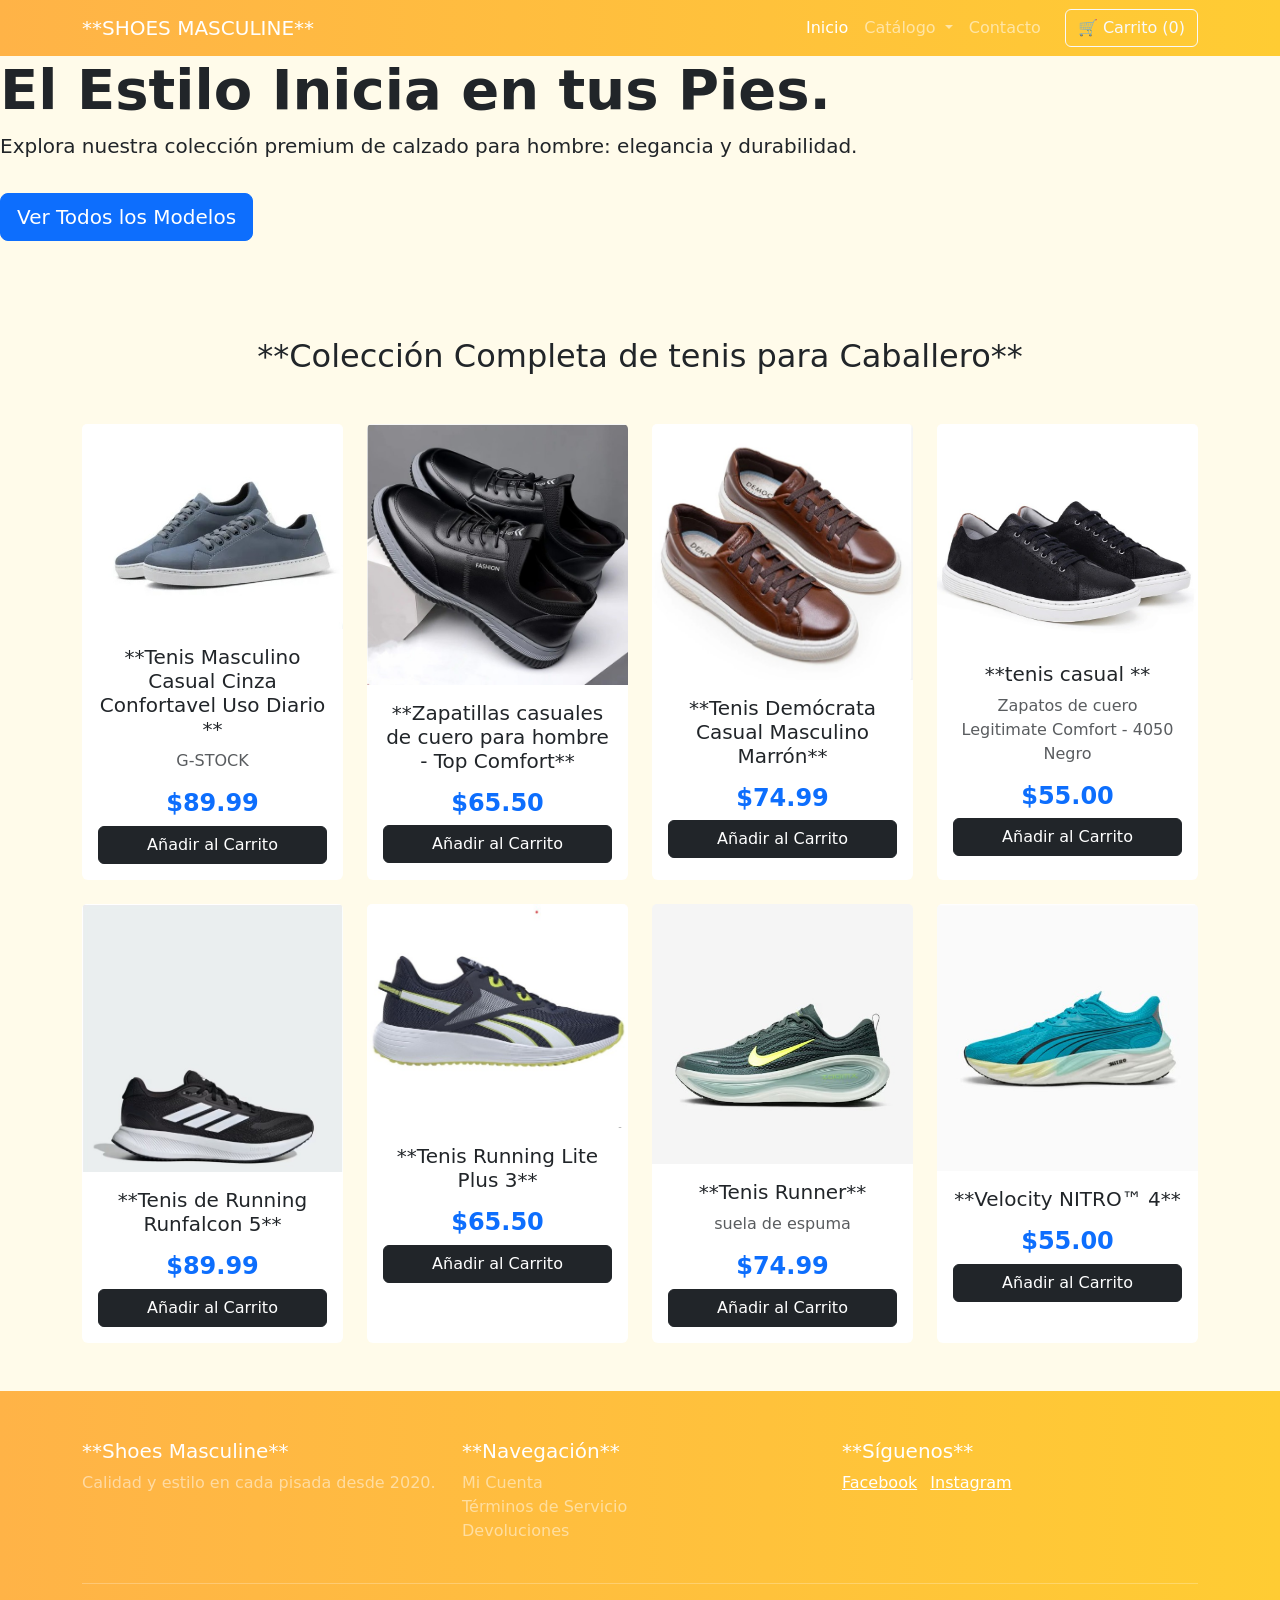
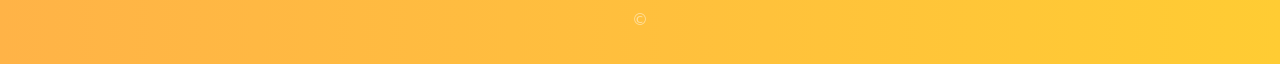
<file: coleccion de tenis.html>
<!DOCTYPE html>
<html lang="en">
<head>
    <meta charset="UTF-8">
    <meta name="viewport" content="width=device-width, initial-scale=1.0">
    <title>Document</title>
     <link href="https://cdn.jsdelivr.net/npm/bootstrap@5.3.3/dist/css/bootstrap.min.css" rel="stylesheet">
    <link rel="stylesheet" href="zapatos para hombre.css">
</head>
<body>
    
</body>
</html><header>
        <nav class="navbar navbar-expand-lg navbar-dark bg-dark sticky-top">
            <div class="container">
                <a class="navbar-brand" href="#">**SHOES MASCULINE**</a>
                <button class="navbar-toggler" type="button" data-bs-toggle="collapse" data-bs-target="#navbarNav" aria-controls="navbarNav" aria-expanded="false" aria-label="Toggle navigation">
                    <span class="navbar-toggler-icon"></span>
                </button>
                <div class="collapse navbar-collapse" id="navbarNav">
                    <ul class="navbar-nav ms-auto">
                        <div class="collapse navbar-collapse" id="navbarNav">
                    <ul class="navbar-nav me-auto mb-2 mb-lg-0">
                        <li class="nav-item"><a class="nav-link active" aria-current="page" href="#">Inicio</a></li>
                        <li class="nav-item dropdown">
                            <a class="nav-link dropdown-toggle" href="#" id="navbarDropdown" role="button" data-bs-toggle="dropdown" aria-expanded="false">
                                Catálogo
                            </a>
                            <ul class="dropdown-menu" aria-labelledby="navbarDropdown">
                                <li><a class="dropdown-item" href="zapatos para hombre.html">tenis</a></li>
                                <li><a class="dropdown-item" href=""></a></li>
                                 <li><a class="dropdown-item" href=""></a></li>
            
                            </ul>
                        </li>
                        <li class="nav-item"><a class="nav-link" href="contacto.html">Contacto</a></li>
                    </ul>
              

                    </ul>
                    <button class="btn btn-outline-light ms-3">🛒 Carrito (0)</button>
                </div>
            </div>
        </nav>
    </header>

    <section class="hero-section mb-5">
        <div class="hero-content">
            <h1 class="display-4 fw-bold">El Estilo Inicia en tus Pies.</h1>
            <p class="lead">Explora nuestra colección premium de calzado para hombre: elegancia y durabilidad.</p>
            <a href="#catalogo" class="btn btn-primary btn-lg mt-3">Ver Todos los Modelos</a>
        </div>
    </section>

    <main class="container py-5">
        <h2 class="text-center mb-5" id="catalogo">**Colección Completa de tenis para Caballero**</h2>

    

        <div class="row row-cols-1 row-cols-md-2 row-cols-lg-4 g-4">
            
            <div class="col">
                <div class="card product-card h-100">
                    <img src="imagenes/tenis casual 2.jpg" class="card-img-top" alt="Zapato Formal Negro">
                    <div class="card-body text-center">
                        <h5 class="card-title">**Tenis Masculino Casual Cinza Confortavel Uso Diario **</h5>
                        <p class="card-text text-muted">G-STOCK</p>
                        <h4 class="text-primary fw-bold">$89.99</h4>
                        <a href="#" class="btn btn-dark w-100">Añadir al Carrito</a>
                    </div>
                </div>
            </div>

            <div class="col">
                <div class="card product-card h-100">
                    <img src="imagenes/zapato casual 3.jpg" class="card-img-top" alt="">
                    <div class="card-body text-center">
                        <h5 class="card-title">**Zapatillas casuales de cuero para hombre - Top Comfort**</h5>
                        <p class="card-text text-muted"></p>
                        <h4 class="text-primary fw-bold">$65.50</h4>
                        <a href="#" class="btn btn-dark w-100">Añadir al Carrito</a>
                    </div>
                </div>
            </div>

            <div class="col">
                <div class="card product-card h-100">
                    <img src="imagenes/tenis casual 4.jpg" class="card-img-top" alt="Tenis Running">
                    <div class="card-body text-center">
                        <h5 class="card-title">**Tenis Demócrata Casual Masculino Marrón**</h5>
                        <p class="card-text text-muted"></p>
                        <h4 class="text-primary fw-bold">$74.99</h4>
                        <a href="#" class="btn btn-dark w-100">Añadir al Carrito</a>
                    </div>
                </div>
            </div>

            <div class="col">
                <div class="card product-card h-100">
                    <img src="imagenes/tenis casual.jpg" class="card-img-top" alt="tenis casual">
                    <div class="card-body text-center">
                        <h5 class="card-title">**tenis casual **</h5>
                        <p class="card-text text-muted"> Zapatos de cuero Legitimate Comfort - 4050 Negro</p>
                        <h4 class="text-primary fw-bold">$55.00</h4>
                        <a href="#" class="btn btn-dark w-100">Añadir al Carrito</a>
                    </div>
                </div>
            </div>
            
            <div class="col">
                <div class="card product-card h-100">
                    <img src="imagenes/tenis runner 2.jpg" class="card-img-top" alt="Zapato Formal Negro">
                    <div class="card-body text-center">
                        <h5 class="card-title">**Tenis de Running Runfalcon 5**</h5>
                        <p class="card-text text-muted"></p>
                        <h4 class="text-primary fw-bold">$89.99</h4>
                        <a href="#" class="btn btn-dark w-100">Añadir al Carrito</a>
                    </div>
                </div>
            </div>

            <div class="col">
                <div class="card product-card h-100">
                    <img src="imagenes/tenis runner3.jpg" class="card-img-top" alt="Bota de trabajo">
                    <div class="card-body text-center">
                        <h5 class="card-title">**Tenis Running Lite Plus 3**</h5>
                        <p class="card-text text-muted"></p>
                        <h4 class="text-primary fw-bold">$65.50</h4>
                        <a href="#" class="btn btn-dark w-100">Añadir al Carrito</a>
                    </div>
                </div>
            </div>

            <div class="col">
                <div class="card product-card h-100">
                    <img src="imagenes/tenis runner.jpg" class="card-img-top" alt="Tenis Running">
                    <div class="card-body text-center">
                        <h5 class="card-title">**Tenis Runner**</h5>
                        <p class="card-text text-muted">suela de espuma</p>
                        <h4 class="text-primary fw-bold">$74.99</h4>
                        <a href="#" class="btn btn-dark w-100">Añadir al Carrito</a>
                    </div>
                </div>
            </div>

            <div class="col">
                <div class="card product-card h-100">
                    <img src="imagenes/tenis runner4.jpg" class="card-img-top" alt="tenis casual">
                    <div class="card-body text-center">
                        <h5 class="card-title">**Velocity NITRO™ 4**</h5>
                        <p class="card-text text-muted"></p>
                        <h4 class="text-primary fw-bold">$55.00</h4>
                        <a href="#" class="btn btn-dark w-100">Añadir al Carrito</a>
                    </div>
                </div>
            </div>
            
            </div> </main>

   

    <footer class="bg-dark text-white pt-5 pb-3">
        <div class="container">
            <div class="row">
                <div class="col-md-4">
                    <h5>**Shoes Masculine**</h5>
                    <p class="text-white-50">Calidad y estilo en cada pisada desde 2020.</p>
                </div>
                <div class="col-md-4">
                    <h5>**Navegación**</h5>
                    <ul class="list-unstyled">
                        <li><a href="#" class="text-white-50 text-decoration-none">Mi Cuenta</a></li>
                        <li><a href="#" class="text-white-50 text-decoration-none">Términos de Servicio</a></li>
                        <li><a href="#" class="text-white-50 text-decoration-none">Devoluciones</a></li>
                    </ul>
                </div>
                <div class="col-md-4">
                    <h5>**Síguenos**</h5>
                    <a href="#" class="text-white me-2">Facebook</a>
                    <a href="#" class="text-white me-2">Instagram</a>
                </div>
            </div>
            <hr class="my-4">
            <p class="text-center text-white-50">&copy; </p>
        </div>
    </footer>
<script src="main .js"></script>
</file>
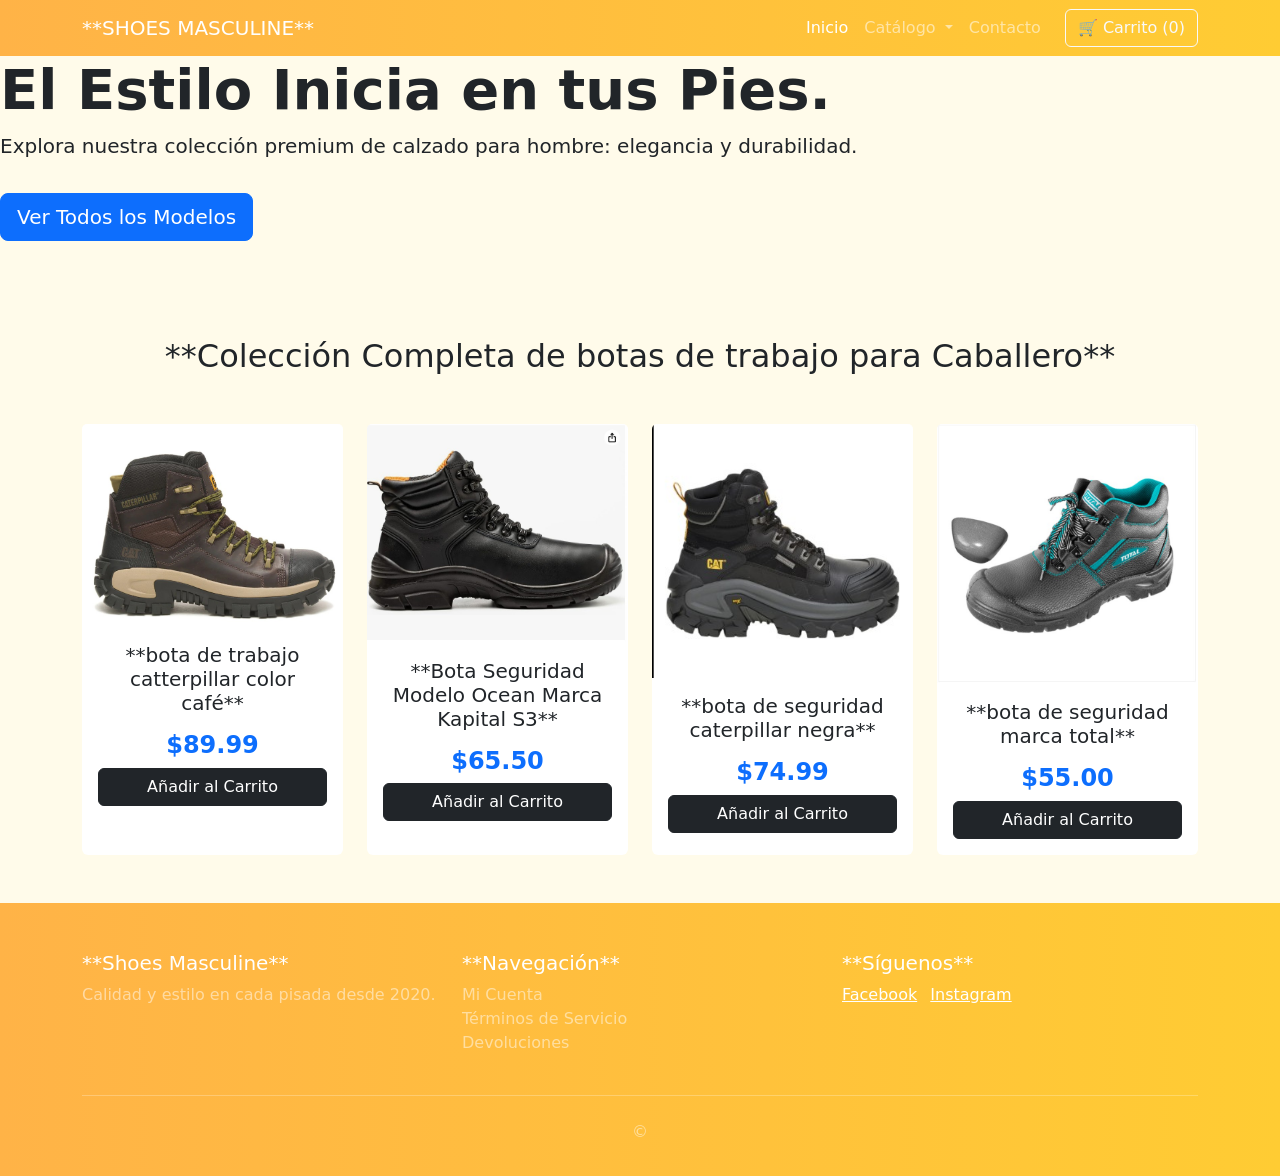
<file: zapato de seguridad.html>
<!DOCTYPE html>
<html lang="en">
<head>
    <meta charset="UTF-8">
    <meta name="viewport" content="width=device-width, initial-scale=1.0">
    <title>Document</title>
     <link href="https://cdn.jsdelivr.net/npm/bootstrap@5.3.3/dist/css/bootstrap.min.css" rel="stylesheet">
    <link rel="stylesheet" href="zapatos para hombre.css">
</head>
<body>
    
</body>
</html><header>
        <nav class="navbar navbar-expand-lg navbar-dark bg-dark sticky-top">
            <div class="container">
                <a class="navbar-brand" href="#">**SHOES MASCULINE**</a>
                <button class="navbar-toggler" type="button" data-bs-toggle="collapse" data-bs-target="#navbarNav" aria-controls="navbarNav" aria-expanded="false" aria-label="Toggle navigation">
                    <span class="navbar-toggler-icon"></span>
                </button>
                <div class="collapse navbar-collapse" id="navbarNav">
                    <ul class="navbar-nav ms-auto">
                        <div class="collapse navbar-collapse" id="navbarNav">
                    <ul class="navbar-nav me-auto mb-2 mb-lg-0">
                        <li class="nav-item"><a class="nav-link active" aria-current="page" href="#">Inicio</a></li>
                        <li class="nav-item dropdown">
                            <a class="nav-link dropdown-toggle" href="#" id="navbarDropdown" role="button" data-bs-toggle="dropdown" aria-expanded="false">
                                Catálogo
                            </a>
                            <ul class="dropdown-menu" aria-labelledby="navbarDropdown">
                                <li><a class="dropdown-item" href="zapatos para hombre.html">tenis</a></li>
                                <li><a class="dropdown-item" href=""></a></li>
                                 <li><a class="dropdown-item" href=""></a></li>
            
                            </ul>
                        </li>
                        <li class="nav-item"><a class="nav-link" href="contacto.html">Contacto</a></li>
                    </ul>
              

                    </ul>
                    <button class="btn btn-outline-light ms-3">🛒 Carrito (0)</button>
                </div>
            </div>
        </nav>
    </header>

    <section class="hero-section mb-5">
        <div class="hero-content">
            <h1 class="display-4 fw-bold">El Estilo Inicia en tus Pies.</h1>
            <p class="lead">Explora nuestra colección premium de calzado para hombre: elegancia y durabilidad.</p>
            <a href="#catalogo" class="btn btn-primary btn-lg mt-3">Ver Todos los Modelos</a>
        </div>
    </section>

    <main class="container py-5">
        <h2 class="text-center mb-5" id="catalogo">**Colección Completa de botas de trabajo para Caballero**</h2>

    

        <div class="row row-cols-1 row-cols-md-2 row-cols-lg-4 g-4">
            
            <div class="col">
                <div class="card product-card h-100">
                    <img src="imagenes/zapato de seguridad4.jpg" class="card-img-top" alt="Zapato Formal Negro">
                    <div class="card-body text-center">
                        <h5 class="card-title">**bota de trabajo catterpillar color café**</h5>
                        <p class="card-text text-muted"></p>
                        <h4 class="text-primary fw-bold">$89.99</h4>
                        <a href="#" class="btn btn-dark w-100">Añadir al Carrito</a>
                    </div>
                </div>
            </div>

            <div class="col">
                <div class="card product-card h-100">
                    <img src="imagenes/zapato de seguridad 1.jpg" class="card-img-top" alt="">
                    <div class="card-body text-center">
                        <h5 class="card-title">**Bota Seguridad Modelo Ocean Marca Kapital S3**</h5>
                        <p class="card-text text-muted"></p>
                        <h4 class="text-primary fw-bold">$65.50</h4>
                        <a href="#" class="btn btn-dark w-100">Añadir al Carrito</a>
                    </div>
                </div>
            </div>

            <div class="col">
                <div class="card product-card h-100">
                    <img src="imagenes/caterpillar.jpg" class="card-img-top" alt="Tenis Running">
                    <div class="card-body text-center">
                        <h5 class="card-title">**bota de seguridad caterpillar negra**</h5>
                        <p class="card-text text-muted"></p>
                        <h4 class="text-primary fw-bold">$74.99</h4>
                        <a href="#" class="btn btn-dark w-100">Añadir al Carrito</a>
                    </div>
                </div>
            </div>

            <div class="col">
                <div class="card product-card h-100">
                    <img src="imagenes/zapato de seguridad.jpg" class="card-img-top" alt="tenis casual">
                    <div class="card-body text-center">
                        <h5 class="card-title">**bota de seguridad marca total**</h5>
                        <p class="card-text text-muted"></p>
                        <h4 class="text-primary fw-bold">$55.00</h4>
                        <a href="#" class="btn btn-dark w-100">Añadir al Carrito</a>
                    </div>
                </div>
            </div>
        
            
            </div> </main>

   

    <footer class="bg-dark text-white pt-5 pb-3">
        <div class="container">
            <div class="row">
                <div class="col-md-4">
                    <h5>**Shoes Masculine**</h5>
                    <p class="text-white-50">Calidad y estilo en cada pisada desde 2020.</p>
                </div>
                <div class="col-md-4">
                    <h5>**Navegación**</h5>
                    <ul class="list-unstyled">
                        <li><a href="#" class="text-white-50 text-decoration-none">Mi Cuenta</a></li>
                        <li><a href="#" class="text-white-50 text-decoration-none">Términos de Servicio</a></li>
                        <li><a href="#" class="text-white-50 text-decoration-none">Devoluciones</a></li>
                    </ul>
                </div>
                <div class="col-md-4">
                    <h5>**Síguenos**</h5>
                    <a href="#" class="text-white me-2">Facebook</a>
                    <a href="#" class="text-white me-2">Instagram</a>
                </div>
            </div>
            <hr class="my-4">
            <p class="text-center text-white-50">&copy; </p>
        </div>
    </footer>
<script src="main .js"></script>
</file>
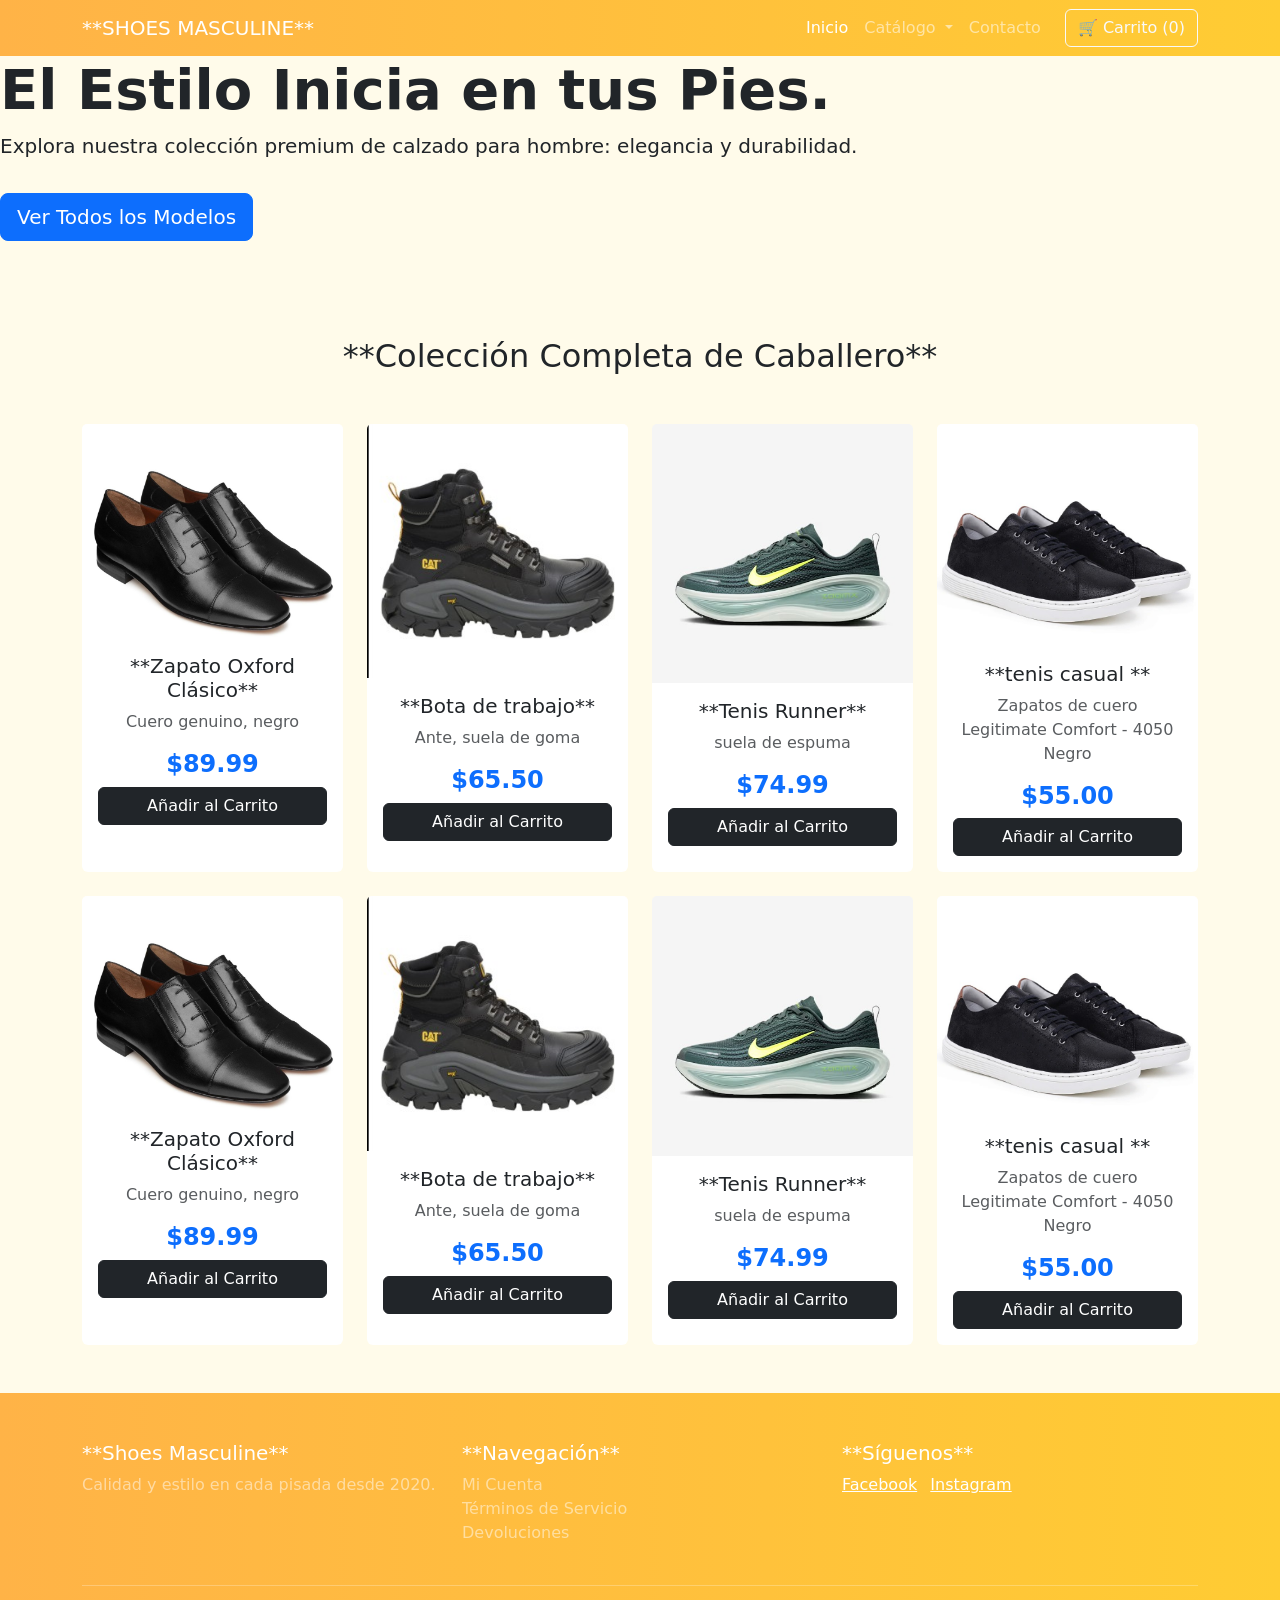
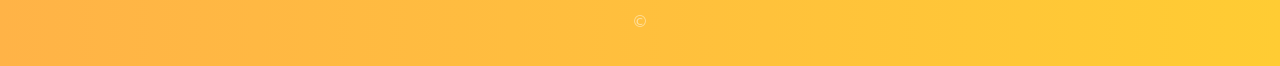
<file: zapatos para hombre.html>
<!DOCTYPE html>
<html lang="es">
<head>
    <meta charset="UTF-8">
    <meta name="viewport" content="width=device-width, initial-scale=1.0">
    <title>Zapatería | Colección Exclusiva de Caballero</title>
    <link href="https://cdn.jsdelivr.net/npm/bootstrap@5.3.3/dist/css/bootstrap.min.css" rel="stylesheet">
    <link rel="stylesheet" href="zapatos para hombre.css">
</head>
<body>

    <header>
        <nav class="navbar navbar-expand-lg navbar-dark bg-dark sticky-top">
            <div class="container">
                <a class="navbar-brand" href="#">**SHOES MASCULINE**</a>
                <button class="navbar-toggler" type="button" data-bs-toggle="collapse" data-bs-target="#navbarNav" aria-controls="navbarNav" aria-expanded="false" aria-label="Toggle navigation">
                    <span class="navbar-toggler-icon"></span>
                </button>
                <div class="collapse navbar-collapse" id="navbarNav">
                    <ul class="navbar-nav ms-auto">
                        <div class="collapse navbar-collapse" id="navbarNav">
                    <ul class="navbar-nav me-auto mb-2 mb-lg-0">
                        <li class="nav-item"><a class="nav-link active" aria-current="page" href="#">Inicio</a></li>
                        <li class="nav-item dropdown">
                            <a class="nav-link dropdown-toggle" href="#" id="navbarDropdown" role="button" data-bs-toggle="dropdown" aria-expanded="false">
                                Catálogo
                            </a>
                            <ul class="dropdown-menu" aria-labelledby="navbarDropdown">
                                <li><a class="dropdown-item" href="zapatos para hombre.html">tenis</a></li>
                                <li><a class="dropdown-item" href=""></a></li>
                                 <li><a class="dropdown-item" href=""></a></li>
            
                            </ul>
                        </li>
                        <li class="nav-item"><a class="nav-link" href="contacto.html">Contacto</a></li>
                    </ul>
              

                    </ul>
                    <button class="btn btn-outline-light ms-3">🛒 Carrito (0)</button>
                </div>
            </div>
        </nav>
    </header>

    <section class="hero-section mb-5">
        <div class="hero-content">
            <h1 class="display-4 fw-bold">El Estilo Inicia en tus Pies.</h1>
            <p class="lead">Explora nuestra colección premium de calzado para hombre: elegancia y durabilidad.</p>
            <a href="#catalogo" class="btn btn-primary btn-lg mt-3">Ver Todos los Modelos</a>
        </div>
    </section>

    <main class="container py-5">
        <h2 class="text-center mb-5" id="catalogo">**Colección Completa de Caballero**</h2>

    

        <div class="row row-cols-1 row-cols-md-2 row-cols-lg-4 g-4">
            
            <div class="col">
                <div class="card product-card h-100">
                    <img src="imagenes/Zapato Oxford Clásico.jpg" class="card-img-top" alt="Zapato Formal Negro">
                    <div class="card-body text-center">
                        <h5 class="card-title">**Zapato Oxford Clásico**</h5>
                        <p class="card-text text-muted">Cuero genuino, negro</p>
                        <h4 class="text-primary fw-bold">$89.99</h4>
                        <a href="#" class="btn btn-dark w-100">Añadir al Carrito</a>
                    </div>
                </div>
            </div>

            <div class="col">
                <div class="card product-card h-100">
                    <img src="imagenes/caterpillar.jpg" class="card-img-top" alt="Bota de trabajo">
                    <div class="card-body text-center">
                        <h5 class="card-title">**Bota de trabajo**</h5>
                        <p class="card-text text-muted">Ante, suela de goma</p>
                        <h4 class="text-primary fw-bold">$65.50</h4>
                        <a href="#" class="btn btn-dark w-100">Añadir al Carrito</a>
                    </div>
                </div>
            </div>

            <div class="col">
                <div class="card product-card h-100">
                    <img src="imagenes/tenis runner.jpg" class="card-img-top" alt="Tenis Running">
                    <div class="card-body text-center">
                        <h5 class="card-title">**Tenis Runner**</h5>
                        <p class="card-text text-muted">suela de espuma</p>
                        <h4 class="text-primary fw-bold">$74.99</h4>
                        <a href="#" class="btn btn-dark w-100">Añadir al Carrito</a>
                    </div>
                </div>
            </div>

            <div class="col">
                <div class="card product-card h-100">
                    <img src="imagenes/tenis casual.jpg" class="card-img-top" alt="tenis casual">
                    <div class="card-body text-center">
                        <h5 class="card-title">**tenis casual **</h5>
                        <p class="card-text text-muted"> Zapatos de cuero Legitimate Comfort - 4050 Negro</p>
                        <h4 class="text-primary fw-bold">$55.00</h4>
                        <a href="#" class="btn btn-dark w-100">Añadir al Carrito</a>
                    </div>
                </div>
            </div>
            
            <div class="col">
                <div class="card product-card h-100">
                    <img src="imagenes/Zapato Oxford Clásico.jpg" class="card-img-top" alt="Zapato Formal Negro">
                    <div class="card-body text-center">
                        <h5 class="card-title">**Zapato Oxford Clásico**</h5>
                        <p class="card-text text-muted">Cuero genuino, negro</p>
                        <h4 class="text-primary fw-bold">$89.99</h4>
                        <a href="#" class="btn btn-dark w-100">Añadir al Carrito</a>
                    </div>
                </div>
            </div>

            <div class="col">
                <div class="card product-card h-100">
                    <img src="imagenes/caterpillar.jpg" class="card-img-top" alt="Bota de trabajo">
                    <div class="card-body text-center">
                        <h5 class="card-title">**Bota de trabajo**</h5>
                        <p class="card-text text-muted">Ante, suela de goma</p>
                        <h4 class="text-primary fw-bold">$65.50</h4>
                        <a href="#" class="btn btn-dark w-100">Añadir al Carrito</a>
                    </div>
                </div>
            </div>

            <div class="col">
                <div class="card product-card h-100">
                    <img src="imagenes/tenis runner.jpg" class="card-img-top" alt="Tenis Running">
                    <div class="card-body text-center">
                        <h5 class="card-title">**Tenis Runner**</h5>
                        <p class="card-text text-muted">suela de espuma</p>
                        <h4 class="text-primary fw-bold">$74.99</h4>
                        <a href="#" class="btn btn-dark w-100">Añadir al Carrito</a>
                    </div>
                </div>
            </div>

            <div class="col">
                <div class="card product-card h-100">
                    <img src="imagenes/tenis casual.jpg" class="card-img-top" alt="tenis casual">
                    <div class="card-body text-center">
                        <h5 class="card-title">**tenis casual **</h5>
                        <p class="card-text text-muted"> Zapatos de cuero Legitimate Comfort - 4050 Negro</p>
                        <h4 class="text-primary fw-bold">$55.00</h4>
                        <a href="#" class="btn btn-dark w-100">Añadir al Carrito</a>
                    </div>
                </div>
            </div>
            
            </div> </main>

    <footer class="bg-dark text-white pt-5 pb-3">
        <div class="container">
            <div class="row">
                <div class="col-md-4">
                    <h5>**Shoes Masculine**</h5>
                    <p class="text-white-50">Calidad y estilo en cada pisada desde 2020.</p>
                </div>
                <div class="col-md-4">
                    <h5>**Navegación**</h5>
                    <ul class="list-unstyled">
                        <li><a href="#" class="text-white-50 text-decoration-none">Mi Cuenta</a></li>
                        <li><a href="#" class="text-white-50 text-decoration-none">Términos de Servicio</a></li>
                        <li><a href="#" class="text-white-50 text-decoration-none">Devoluciones</a></li>
                    </ul>
                </div>
                <div class="col-md-4">
                    <h5>**Síguenos**</h5>
                    <a href="#" class="text-white me-2">Facebook</a>
                    <a href="#" class="text-white me-2">Instagram</a>
                </div>
            </div>
            <hr class="my-4">
            <p class="text-center text-white-50">&copy; </p>
        </div>
    </footer>
<script src="main .js"></script>

</body>
</html>
</body>
</html>
</file>
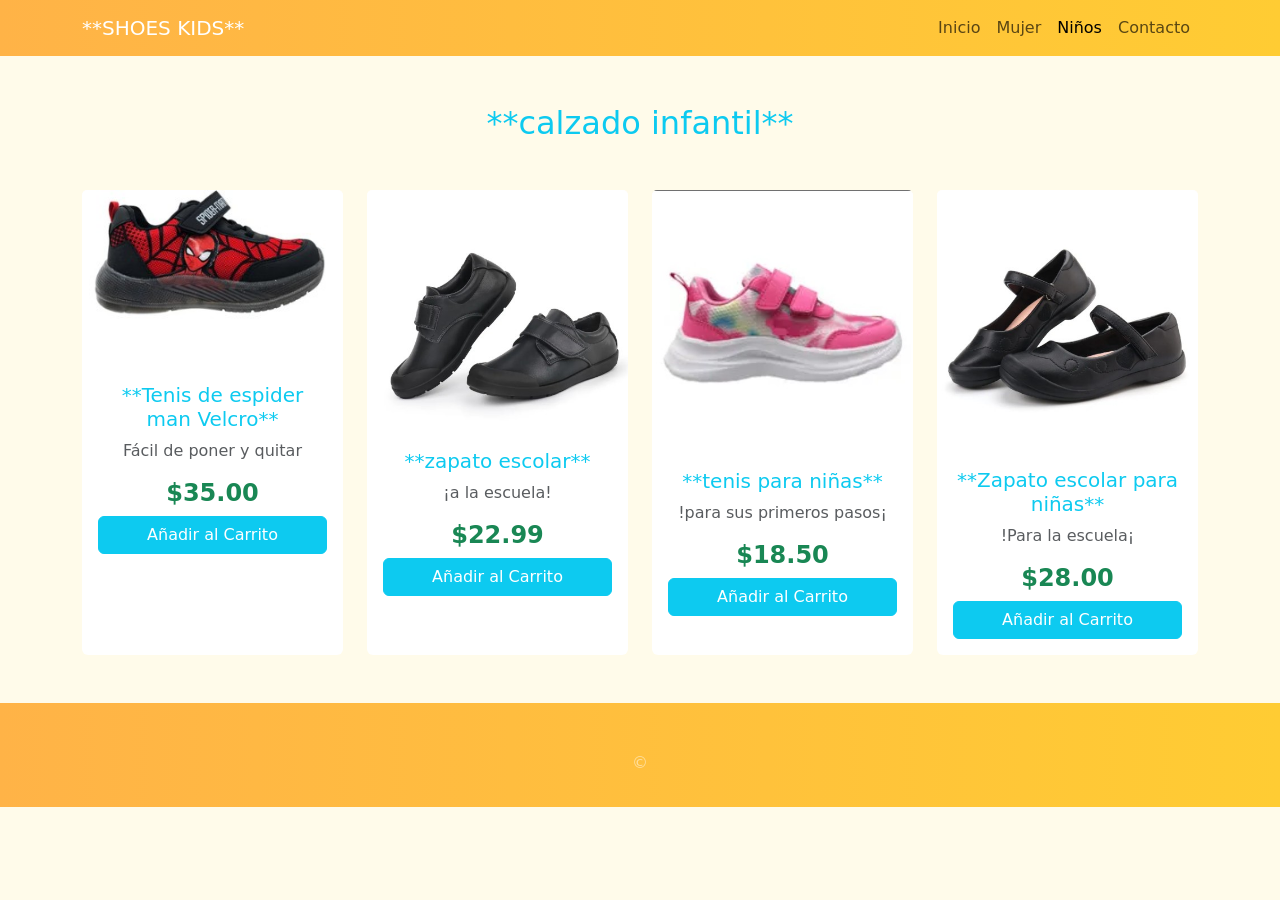
<file: zapatos para niños.html>
<!DOCTYPE html>
<html lang="es">
<head>
    <meta charset="UTF-8">
    <meta name="viewport" content="width=device-width, initial-scale=1.0">
    <title>Zapatería | Calzado Divertido para Niños</title>
    <link href="https://cdn.jsdelivr.net/npm/bootstrap@5.3.3/dist/css/bootstrap.min.css" rel="stylesheet">
    <link rel="stylesheet" href="zapatos para niños.css">
</head>
<body>

    <header>
        <nav class="navbar navbar-expand-lg navbar-light bg-info sticky-top">
            <div class="container">
                <a class="navbar-brand text-white" href="#">**SHOES KIDS**</a>
                <button class="navbar-toggler" type="button" data-bs-toggle="collapse" data-bs-target="#navbarNav" aria-controls="navbarNav" aria-expanded="false" aria-label="Toggle navigation">
                    <span class="navbar-toggler-icon"></span>
                </button>
                <div class="collapse navbar-collapse" id="navbarNav">
                    <ul class="navbar-nav ms-auto">
                        <li class="nav-item"><a class="nav-link" href="index.html">Inicio</a></li>
                        <li class="nav-item"><a class="nav-link" href="mujeres.html">Mujer</a></li>
                        <li class="nav-item"><a class="nav-link active" aria-current="page" href="#">Niños</a></li>
                        <li class="nav-item"><a class="nav-link" href="#">Contacto</a></li>
                    </ul>
                </div>
            </div>
        </nav>
    </header>

    <main class="container py-5">
        <h2 class="text-center mb-5 text-info" id="catalogo">**calzado infantil**</h2>


        <div class="row row-cols-1 row-cols-md-2 row-cols-lg-4 g-4">
            
            <div class="col">
                <div class="card product-card h-100">
                    <img src="imagenes/tenis para niño.jpg" class="card-img-top" alt="Tenis de Niño Velcro">
                    <div class="card-body text-center">
                        <h5 class="card-title text-info">**Tenis de espider man Velcro**</h5>
                        <p class="card-text text-muted">Fácil de poner y quitar</p>
                        <h4 class="text-success fw-bold">$35.00</h4>
                        <a href="#" class="btn btn-info text-white w-100">Añadir al Carrito</a>
                    </div>
                </div>
            </div>

            <div class="col">
                <div class="card product-card h-100">
                    <img src="imagenes/zapato escolar.jpg" class="card-img-top" alt="zapato escolar">
                    <div class="card-body text-center">
                        <h5 class="card-title text-info">**zapato escolar**</h5>
                        <p class="card-text text-muted">¡a la escuela!</p>
                        <h4 class="text-success fw-bold">$22.99</h4>
                        <a href="#" class="btn btn-info text-white w-100">Añadir al Carrito</a>
                    </div>
                </div>
            </div>

            <div class="col">
                <div class="card product-card h-100">
                    <img src="imagenes/tenis para niña.jpg" class="card-img-top" alt="tenis para niñas">
                    <div class="card-body text-center">
                        <h5 class="card-title text-info">**tenis para niñas**</h5>
                        <p class="card-text text-muted">!para sus primeros pasos¡</p>
                        <h4 class="text-success fw-bold">$18.50</h4>
                        <a href="#" class="btn btn-info text-white w-100">Añadir al Carrito</a>
                    </div>
                </div>
            </div>

            <div class="col">
                <div class="card product-card h-100">
                    <img src="imagenes/zapato escolar niña.jpg" class="card-img-top" alt="Zapato escolar para nias">
                    <div class="card-body text-center">
                        <h5 class="card-title text-info">**Zapato escolar para niñas**</h5>
                        <p class="card-text text-muted">!Para la escuela¡</p>
                        <h4 class="text-success fw-bold">$28.00</h4>
                        <a href="#" class="btn btn-info text-white w-100">Añadir al Carrito</a>
                    </div>
                </div>
            </div>
            
        </div> </main>

    <footer class="bg-dark text-white pt-5 pb-3">
        <div class="container">
            <p class="text-center text-white-50">&copy; </p>
        </div>
    </footer>

</body>
</html>
</file>
<file: zapatos para hombre.css>
body {
      background-color: #fffbea;
      transition: background-color 0.3s, color 0.3s;
    }

    /* Tarjetas */
    .card {
      border: none;
      transition: transform 0.3s, box-shadow 0.3s;
    }
    .card:hover {
      transform: scale(1.05);
      box-shadow: 0 8px 20px rgba(0,0,0,0.15);
    }

    /* Colores */
    .navbar, footer {
      background: linear-gradient(90deg, #ffb347, #ffcc33);
    }
    .btn-custom {
      background-color: #ff9900;
      color: white;
    }
    .btn-custom:hover {
      background-color: #e68a00;
      color: white;
    }

    /* Modo oscuro */
    .dark-mode {
      background-color: #1a1a1a !important;
      color: #f1f1f1 !important;
    }
    .dark-mode .navbar, 
    .dark-mode footer {
      background: linear-gradient(90deg, #333, #555);
    }
    .dark-mode .card {
      background-color: #2c2c2c;
      color: #f1f1f1;
    }
</file>
<file: zapatos para niños.css>
body {
      background-color: #fffbea;
      transition: background-color 0.3s, color 0.3s;
    }

    /* Tarjetas */
    .card {
      border: none;
      transition: transform 0.3s, box-shadow 0.3s;
    }
    .card:hover {
      transform: scale(1.05);
      box-shadow: 0 8px 20px rgba(0,0,0,0.15);
    }

    /* Colores */
    .navbar, footer {
      background: linear-gradient(90deg, #ffb347, #ffcc33);
    }
    .btn-custom {
      background-color: #ff9900;
      color: white;
    }
    .btn-custom:hover {
      background-color: #e68a00;
      color: white;
    }

    /* Modo oscuro */
    .dark-mode {
      background-color: #1a1a1a !important;
      color: #f1f1f1 !important;
    }
    .dark-mode .navbar, 
    .dark-mode footer {
      background: linear-gradient(90deg, #333, #555);
    }
    .dark-mode .card {
      background-color: #2c2c2c;
      color: #f1f1f1;
    }
</file>
